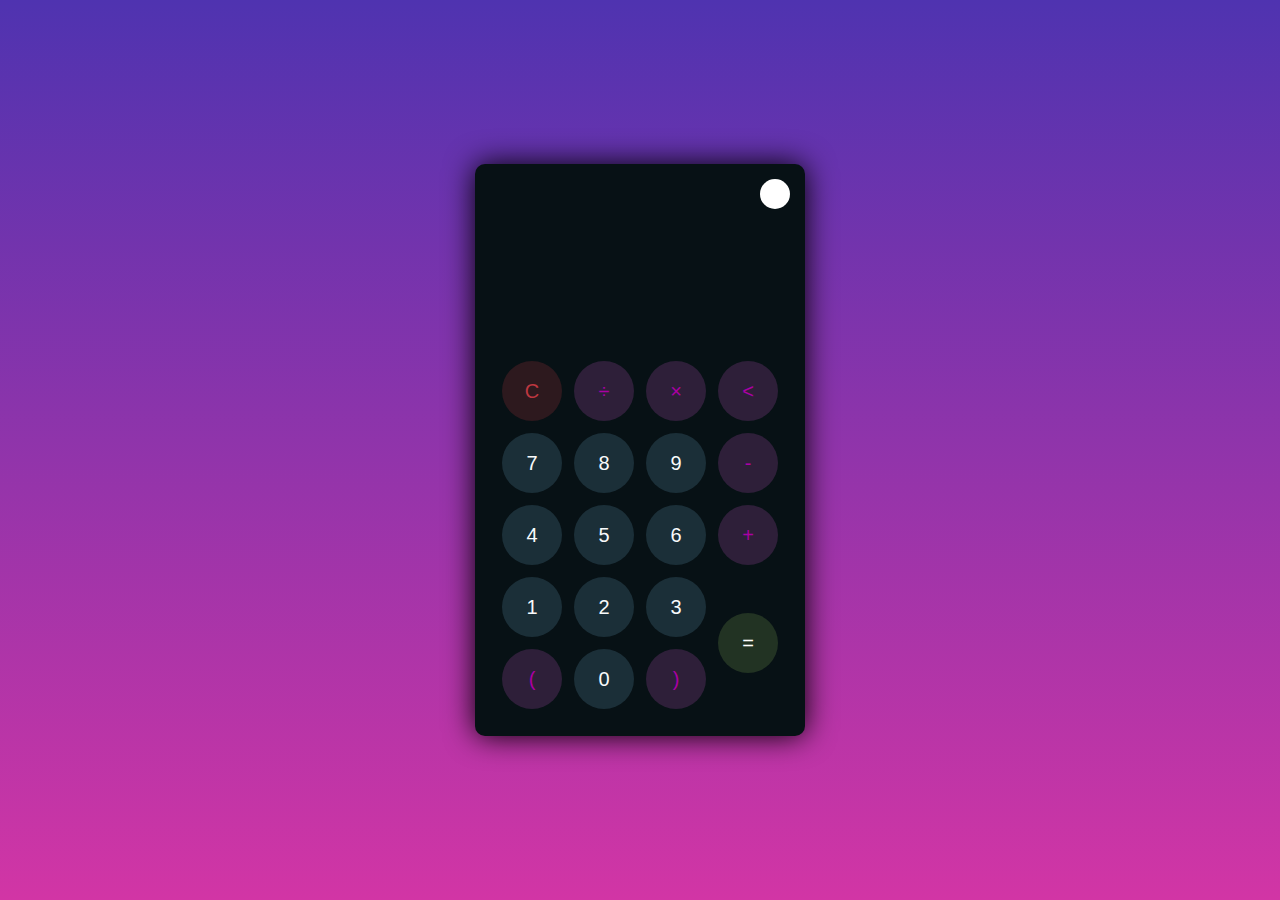
<file: projetos/projeto_calculadora/caIndex.html>
<!DOCTYPE html>
<html lang="pt-br">
<head>
    <meta charset="UTF-8">
    <meta http-equiv="X-UA-Compatible" content="IE=edge">
    <meta name="viewport" content="width=device-width, initial-scale=1.0">
    <link rel="stylesheet" href="caStyle.css">
    <title>Title</title>
</head>
<body>
    <div class="container">
        <div class="calculator dark">
            <div class="theme-toggler active">
                <i class="toggler-icon"></i>
            </div>
            <div class="display-screen">
                <div id="display"></div>
            </div>
            <div class="buttons">
                <table>
                    <tr>
                        <td><button class="btn-operator" id="clear">C</button></td>
                        <td><button class="btn-operator" id="/">&divide;</button></td>
                        <td><button class="btn-operator" id="*">&times;</button></td>
                        <td><button class="btn-operator" id="backspace"><</button></td>
                    </tr>
                    <tr>
                        <td><button class="btn-number" id="7">7</button></td>
                        <td><button class="btn-number" id="8">8</button></td>
                        <td><button class="btn-number" id="9">9</button></td>
                        <td><button class="btn-operator" id="-">-</button></td>
                    </tr>
                    <tr>
                        <td><button class="btn-number" id="4">4</button></td>
                        <td><button class="btn-number" id="5">5</button></td>
                        <td><button class="btn-number" id="6">6</button></td>
                        <td><button class="btn-operator" id="+">+</button></td>
                    </tr>
                    <tr>
                        <td><button class="btn-number" id="1">1</button></td>
                        <td><button class="btn-number" id="2">2</button></td>
                        <td><button class="btn-number" id="3">3</button></td>
                        <td rowspan="2"><button class="btn-equal" id="equal">=</button></td>
                    </tr>
                    <tr>
                        <td><button class="btn-operator" id="(">(</button></td>
                        <td><button class="btn-number" id="0">0</button></td>
                        <td><button class="btn-operator" id=")">)</button></td>
                    </tr>
                </table>
            </div>
        </div>
    </div>
    <script src="caScript.js"></script>
</body>
</html>
</file>
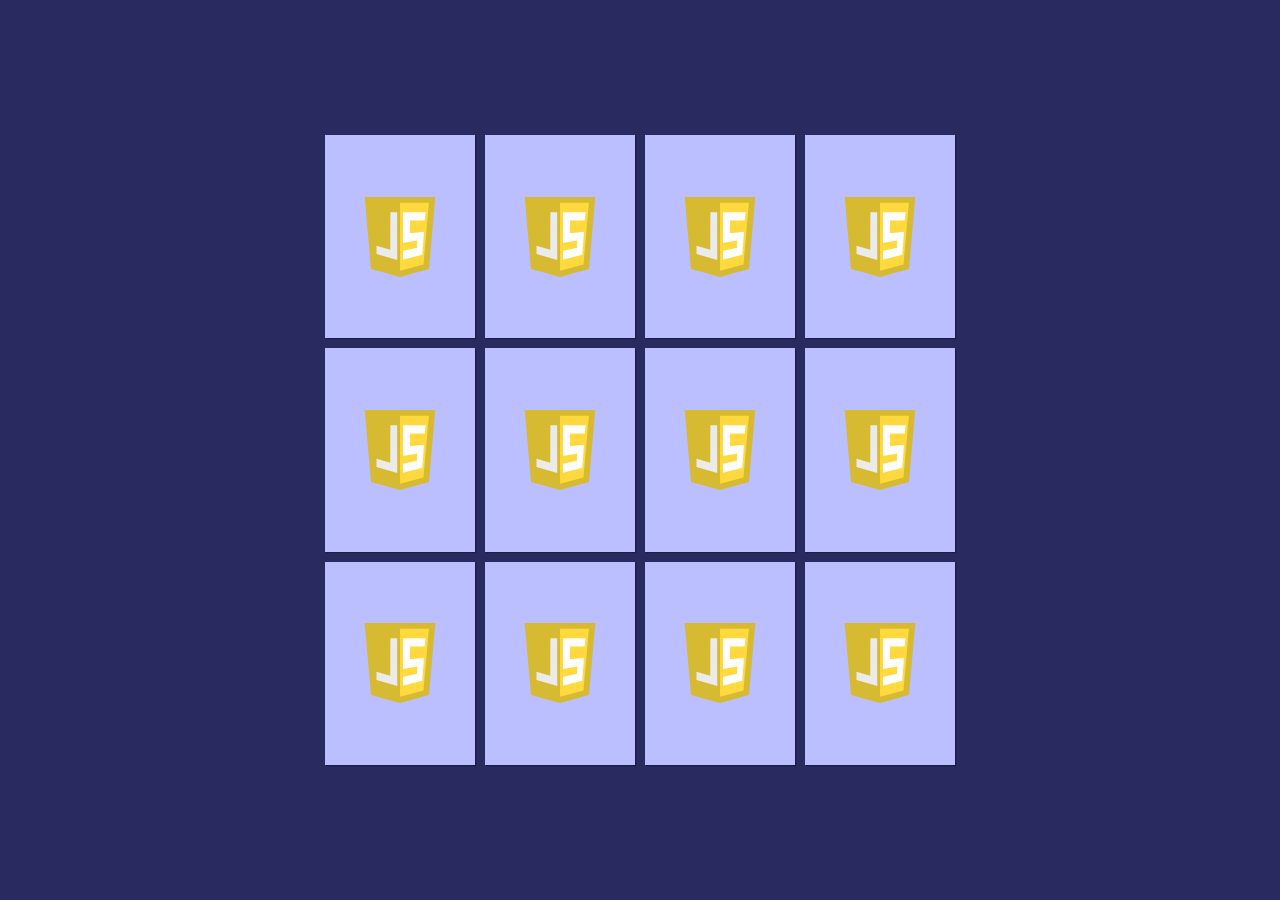
<file: projetos/projeto_jogo/meIndex.html>
<!DOCTYPE html>
<html lang="pt-BR">
<head>
   <meta charset="UTF-8">
   <meta http-equiv="X-UA-Compatible" content="IE=edge">
   <meta name="viewport" content="width=device-width, initial-scale=1.0">
   <title>Jogo da Memória</title>
   <link rel="stylesheet" href="./meStyles.css" />
</head>
<body>
   <section class="memory-game">
      <div class="memory-card" data-framework="angular">
         <img src="img/angular.svg" alt="" class="front-face">
         <img src="img/js-badge.svg" alt="" class="back-face">
      </div>
      <div class="memory-card" data-framework="angular">
         <img src="img/angular.svg" alt="" class="front-face">
         <img src="img/js-badge.svg" alt="" class="back-face">
      </div>

      <div class="memory-card" data-framework="aurelia">
         <img src="img/aurelia.svg" alt="" class="front-face">
         <img src="img/js-badge.svg" alt="" class="back-face">
      </div>
      <div class="memory-card" data-framework="aurelia">
         <img src="img/aurelia.svg" alt="" class="front-face">
         <img src="img/js-badge.svg" alt="" class="back-face">
      </div>

      <div class="memory-card" data-framework="backbone">
         <img src="img/backbone.svg" alt="" class="front-face">
         <img src="img/js-badge.svg" alt="" class="back-face">
      </div>
      <div class="memory-card" data-framework="backbone">
         <img src="img/backbone.svg" alt="" class="front-face">
         <img src="img/js-badge.svg" alt="" class="back-face">
      </div>

      <div class="memory-card" data-framework="ember">
         <img src="img/ember.svg" alt="" class="front-face">
         <img src="img/js-badge.svg" alt="" class="back-face">
      </div>
      <div class="memory-card" data-framework="ember">
         <img src="img/ember.svg" alt="" class="front-face">
         <img src="img/js-badge.svg" alt="" class="back-face">
      </div>

      <div class="memory-card" data-framework="react">
         <img src="img/react.svg" alt="" class="front-face">
         <img src="img/js-badge.svg" alt="" class="back-face">
      </div>
      <div class="memory-card" data-framework="react">
         <img src="img/react.svg" alt="" class="front-face">
         <img src="img/js-badge.svg" alt="" class="back-face">
      </div>

      <div class="memory-card" data-framework="vue">
         <img src="img/vue.svg" alt="" class="front-face">
         <img src="img/js-badge.svg" alt="" class="back-face">
      </div>
      <div class="memory-card" data-framework="vue">
         <img src="img/vue.svg" alt="" class="front-face">
         <img src="img/js-badge.svg" alt="" class="back-face">
      </div>
   </section>

   <script src="./meScript.js"></script>
</body>
</html>
</file>
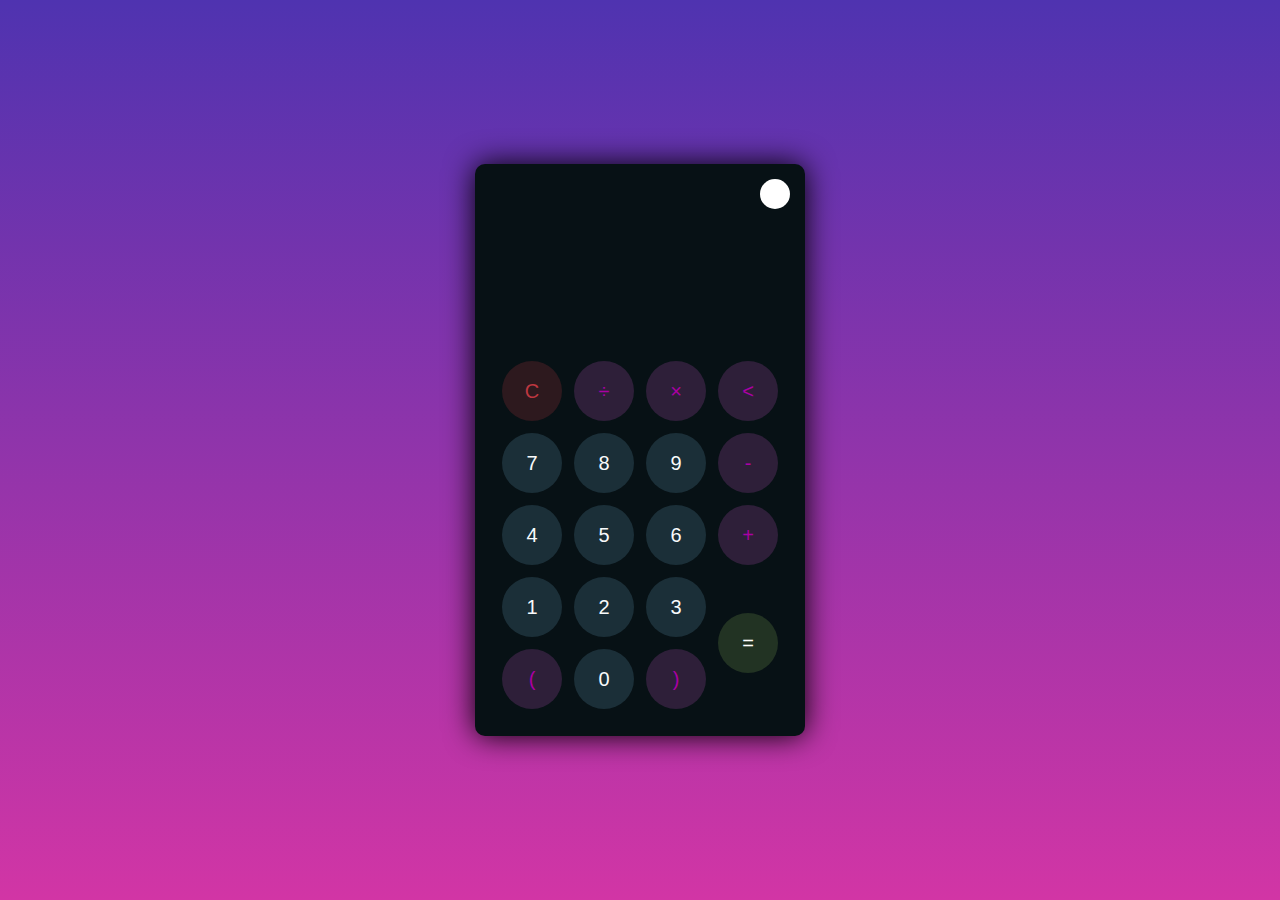
<file: Site-1/projetos/projeto_calculadora/caIndex.html>
<!DOCTYPE html>
<html lang="pt-br">
<head>
    <meta charset="UTF-8">
    <meta http-equiv="X-UA-Compatible" content="IE=edge">
    <meta name="viewport" content="width=device-width, initial-scale=1.0">
    <link rel="stylesheet" href="caStyle.css">
    <title>Title</title>
</head>
<body>
    <div class="container">
        <div class="calculator dark">
            <div class="theme-toggler active">
                <i class="toggler-icon"></i>
            </div>
            <div class="display-screen">
                <div id="display"></div>
            </div>
            <div class="buttons">
                <table>
                    <tr>
                        <td><button class="btn-operator" id="clear">C</button></td>
                        <td><button class="btn-operator" id="/">&divide;</button></td>
                        <td><button class="btn-operator" id="*">&times;</button></td>
                        <td><button class="btn-operator" id="backspace"><</button></td>
                    </tr>
                    <tr>
                        <td><button class="btn-number" id="7">7</button></td>
                        <td><button class="btn-number" id="8">8</button></td>
                        <td><button class="btn-number" id="9">9</button></td>
                        <td><button class="btn-operator" id="-">-</button></td>
                    </tr>
                    <tr>
                        <td><button class="btn-number" id="4">4</button></td>
                        <td><button class="btn-number" id="5">5</button></td>
                        <td><button class="btn-number" id="6">6</button></td>
                        <td><button class="btn-operator" id="+">+</button></td>
                    </tr>
                    <tr>
                        <td><button class="btn-number" id="1">1</button></td>
                        <td><button class="btn-number" id="2">2</button></td>
                        <td><button class="btn-number" id="3">3</button></td>
                        <td rowspan="2"><button class="btn-equal" id="equal">=</button></td>
                    </tr>
                    <tr>
                        <td><button class="btn-operator" id="(">(</button></td>
                        <td><button class="btn-number" id="0">0</button></td>
                        <td><button class="btn-operator" id=")">)</button></td>
                    </tr>
                </table>
            </div>
        </div>
    </div>
    <script src="caScript.js"></script>
</body>
</html>
</file>
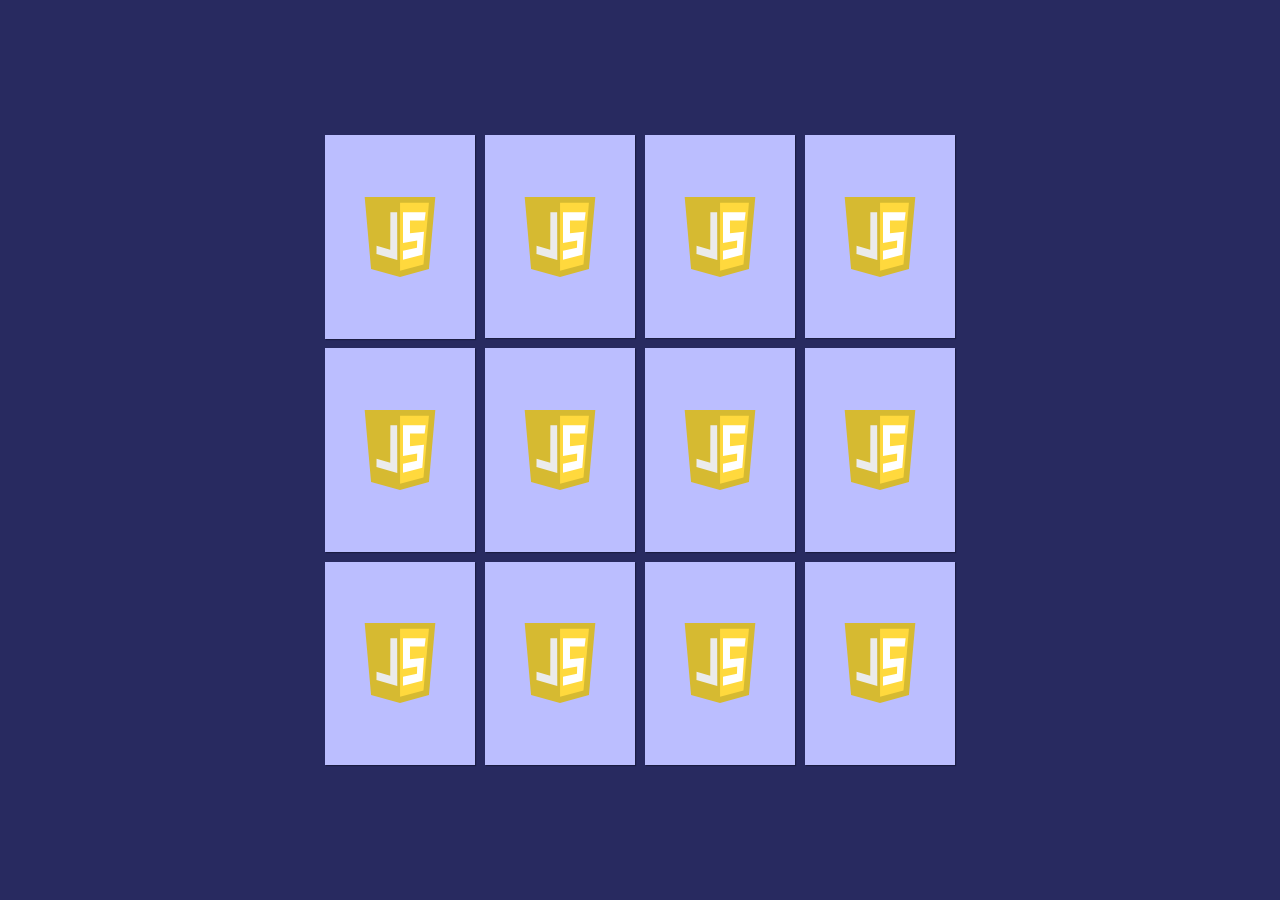
<file: Site-1/projetos/projeto_jogo/meIndex.html>
<!DOCTYPE html>
<html lang="pt-BR">
<head>
   <meta charset="UTF-8">
   <meta http-equiv="X-UA-Compatible" content="IE=edge">
   <meta name="viewport" content="width=device-width, initial-scale=1.0">
   <title>Jogo da Memória</title>
   <link rel="stylesheet" href="./meStyles.css" />
</head>
<body>
   <section class="memory-game">
      <div class="memory-card" data-framework="angular">
         <img src="img/angular.svg" alt="" class="front-face">
         <img src="img/js-badge.svg" alt="" class="back-face">
      </div>
      <div class="memory-card" data-framework="angular">
         <img src="img/angular.svg" alt="" class="front-face">
         <img src="img/js-badge.svg" alt="" class="back-face">
      </div>

      <div class="memory-card" data-framework="aurelia">
         <img src="img/aurelia.svg" alt="" class="front-face">
         <img src="img/js-badge.svg" alt="" class="back-face">
      </div>
      <div class="memory-card" data-framework="aurelia">
         <img src="img/aurelia.svg" alt="" class="front-face">
         <img src="img/js-badge.svg" alt="" class="back-face">
      </div>

      <div class="memory-card" data-framework="backbone">
         <img src="img/backbone.svg" alt="" class="front-face">
         <img src="img/js-badge.svg" alt="" class="back-face">
      </div>
      <div class="memory-card" data-framework="backbone">
         <img src="img/backbone.svg" alt="" class="front-face">
         <img src="img/js-badge.svg" alt="" class="back-face">
      </div>

      <div class="memory-card" data-framework="ember">
         <img src="img/ember.svg" alt="" class="front-face">
         <img src="img/js-badge.svg" alt="" class="back-face">
      </div>
      <div class="memory-card" data-framework="ember">
         <img src="img/ember.svg" alt="" class="front-face">
         <img src="img/js-badge.svg" alt="" class="back-face">
      </div>

      <div class="memory-card" data-framework="react">
         <img src="img/react.svg" alt="" class="front-face">
         <img src="img/js-badge.svg" alt="" class="back-face">
      </div>
      <div class="memory-card" data-framework="react">
         <img src="img/react.svg" alt="" class="front-face">
         <img src="img/js-badge.svg" alt="" class="back-face">
      </div>

      <div class="memory-card" data-framework="vue">
         <img src="img/vue.svg" alt="" class="front-face">
         <img src="img/js-badge.svg" alt="" class="back-face">
      </div>
      <div class="memory-card" data-framework="vue">
         <img src="img/vue.svg" alt="" class="front-face">
         <img src="img/js-badge.svg" alt="" class="back-face">
      </div>
   </section>

   <script src="./meScript.js"></script>
</body>
</html>
</file>
<file: projetos/projeto_calculadora/caStyle.css>
* {
    padding: 0;
    margin: 0;
    box-sizing: border-box;
    outline: 0;
    transition: all 0.5s ease;
}

body {
    font-family: sans-serif;
}

a {
    text-decoration: none;
    color: #fff;
}

body {
    background-image: linear-gradient( to bottom, rgba(79,51,176,1.0),rgba(210,53,165));
}

.container {
    height: 100vh;
    width: 100vw;
    display: grid;
    place-items: center;
}

.calculator {
    position: relative;
    height: auto;
    width: auto;
    padding: 20px;
    border-radius: 10px;
    box-shadow: 0 0 30px #000;
}

.theme-toggler {
    position: absolute;
    top: 30px;
    right: 30px;
    color: #fff;
    cursor: pointer;
    z-index: 1;
}

.theme-toggler.active {
    color: #333;
}

.theme-toggler.active::before {
    background-color: #fff;
}
 
.theme-toggler::before {
    content: '';
    height: 30px;
    width: 30px;
    position: absolute;
    top: 50%;
    transform: translate(-50%, -50%);
    border-radius: 50%;
    background-color: #333;
    z-index: -1;
}

#display {
    margin: 0 10px;
    height: 150px;
    width: auto;
    max-width: 270px;
    display: flex;
    align-items: flex-end;
    justify-content: flex-end;
    font-size: 30px;
    margin-bottom: 20px;
    overflow-x: scroll;
  }

  #display::-webkit-scrollbar {
    display: block;
    height: 3px;
}

button {
    height: 60px;
    width: 60px;
    border: 0;
    border-radius: 30px;
    margin: 5px;
    font-size: 20px;
    cursor: pointer;
    transition: all 200ms ease;
}

button:hover {
    transform: scale(1.15);
}

.button#equal {
    height: 130pc;
}

/* tema claro */

.calculator {
    background-color: #fff;

}

.calculator #display {
    color: #0a1e23;
}

.calculator button#clear {
background-color: #ffd5d8;
color: #fc4552;
}

.calculator button.btn-number {
background-color: #c3eaff;
color: #000000;
}

.calculator button.btn-operator {
background-color: #ffd0fb;
color: #f967f3;
}

.calculator button.btn-equal {
background-color: #adf9e7;
color: #000;
}

/* tema escuro */

.calculator.dark {
    background-color: #071115;
  }

  .calculator.dark #display {
    color: #f8fafb;
  }

  .calculator.dark button#clear {
    background-color: #2d191e;
    color: #bd3740;
  }

  .calculator.dark button.btn-number {
    background-color: #1b2f38;
    color: #f8fafb;
  }

  .calculator.dark button.btn-operator {
    background-color: #2e1f39;
    color: #aa00a4;
  }
  
  .calculator.dark button.btn-equal {
    background-color: #223323;
    color: #ffffff;
  }
</file>
<file: projetos/projeto_jogo/meStyles.css>
* {
    margin: 0;
    padding: 0;
 }
 
 body {
    display: flex;
    height: 100vh;
    background: #282a60;
 }
 
 .memory-game {
    display: flex;
    flex-wrap: wrap;
    width: 640px;
    height: 640px;
    margin: auto;
    perspective: 1000px;
 }
 
 .memory-card {
    display: flex;
    justify-content: center;
    align-items: center;
    position: relative;
    width: calc(25% - 10px);
    height: calc(33.333% - 10px);
    background: #bbbeff;
    margin: 5px;
    transform: scale(1);
    transform-style: preserve-3d;
    transition: transform .5s;
    box-shadow: 1px 1px 1px rgba(0, 0, 0, .3);
 }
 .memory-card img {
    width: 80px;
    height: 80px;
 }
 
 .memory-card:active {
    transform: scale(0.97);
    transition: transform .2s;
 }
 
 .memory-card.flip {
    transform: rotateY(180deg);
 }
 
 .front-face,
 .back-face {
    width: 100%;
    height: 100%;
    padding: 20px;
    position: absolute;
    border-radius: 5px;
    backface-visibility: hidden;
 }
 
 .front-face {
    transform: rotateY(180deg);
 }
</file>
<file: Site-1/projetos/projeto_calculadora/caStyle.css>
* {
    padding: 0;
    margin: 0;
    box-sizing: border-box;
    outline: 0;
    transition: all 0.5s ease;
}

body {
    font-family: sans-serif;
}

a {
    text-decoration: none;
    color: #fff;
}

body {
    background-image: linear-gradient( to bottom, rgba(79,51,176,1.0),rgba(210,53,165));
}

.container {
    height: 100vh;
    width: 100vw;
    display: grid;
    place-items: center;
}

.calculator {
    position: relative;
    height: auto;
    width: auto;
    padding: 20px;
    border-radius: 10px;
    box-shadow: 0 0 30px #000;
}

.theme-toggler {
    position: absolute;
    top: 30px;
    right: 30px;
    color: #fff;
    cursor: pointer;
    z-index: 1;
}

.theme-toggler.active {
    color: #333;
}

.theme-toggler.active::before {
    background-color: #fff;
}
 
.theme-toggler::before {
    content: '';
    height: 30px;
    width: 30px;
    position: absolute;
    top: 50%;
    transform: translate(-50%, -50%);
    border-radius: 50%;
    background-color: #333;
    z-index: -1;
}

#display {
    margin: 0 10px;
    height: 150px;
    width: auto;
    max-width: 270px;
    display: flex;
    align-items: flex-end;
    justify-content: flex-end;
    font-size: 30px;
    margin-bottom: 20px;
    overflow-x: scroll;
  }

  #display::-webkit-scrollbar {
    display: block;
    height: 3px;
}

button {
    height: 60px;
    width: 60px;
    border: 0;
    border-radius: 30px;
    margin: 5px;
    font-size: 20px;
    cursor: pointer;
    transition: all 200ms ease;
}

button:hover {
    transform: scale(1.15);
}

.button#equal {
    height: 130pc;
}

/* tema claro */

.calculator {
    background-color: #fff;

}

.calculator #display {
    color: #0a1e23;
}

.calculator button#clear {
background-color: #ffd5d8;
color: #fc4552;
}

.calculator button.btn-number {
background-color: #c3eaff;
color: #000000;
}

.calculator button.btn-operator {
background-color: #ffd0fb;
color: #f967f3;
}

.calculator button.btn-equal {
background-color: #adf9e7;
color: #000;
}

/* tema escuro */

.calculator.dark {
    background-color: #071115;
  }

  .calculator.dark #display {
    color: #f8fafb;
  }

  .calculator.dark button#clear {
    background-color: #2d191e;
    color: #bd3740;
  }

  .calculator.dark button.btn-number {
    background-color: #1b2f38;
    color: #f8fafb;
  }

  .calculator.dark button.btn-operator {
    background-color: #2e1f39;
    color: #aa00a4;
  }
  
  .calculator.dark button.btn-equal {
    background-color: #223323;
    color: #ffffff;
  }
</file>
<file: Site-1/projetos/projeto_jogo/meStyles.css>
* {
    margin: 0;
    padding: 0;
 }
 
 body {
    display: flex;
    height: 100vh;
    background: #282a60;
 }
 
 .memory-game {
    display: flex;
    flex-wrap: wrap;
    width: 640px;
    height: 640px;
    margin: auto;
    perspective: 1000px;
 }
 
 .memory-card {
    display: flex;
    justify-content: center;
    align-items: center;
    position: relative;
    width: calc(25% - 10px);
    height: calc(33.333% - 10px);
    background: #bbbeff;
    margin: 5px;
    transform: scale(1);
    transform-style: preserve-3d;
    transition: transform .5s;
    box-shadow: 1px 1px 1px rgba(0, 0, 0, .3);
 }
 .memory-card img {
    width: 80px;
    height: 80px;
 }
 
 .memory-card:active {
    transform: scale(0.97);
    transition: transform .2s;
 }
 
 .memory-card.flip {
    transform: rotateY(180deg);
 }
 
 .front-face,
 .back-face {
    width: 100%;
    height: 100%;
    padding: 20px;
    position: absolute;
    border-radius: 5px;
    backface-visibility: hidden;
 }
 
 .front-face {
    transform: rotateY(180deg);
 }
</file>
